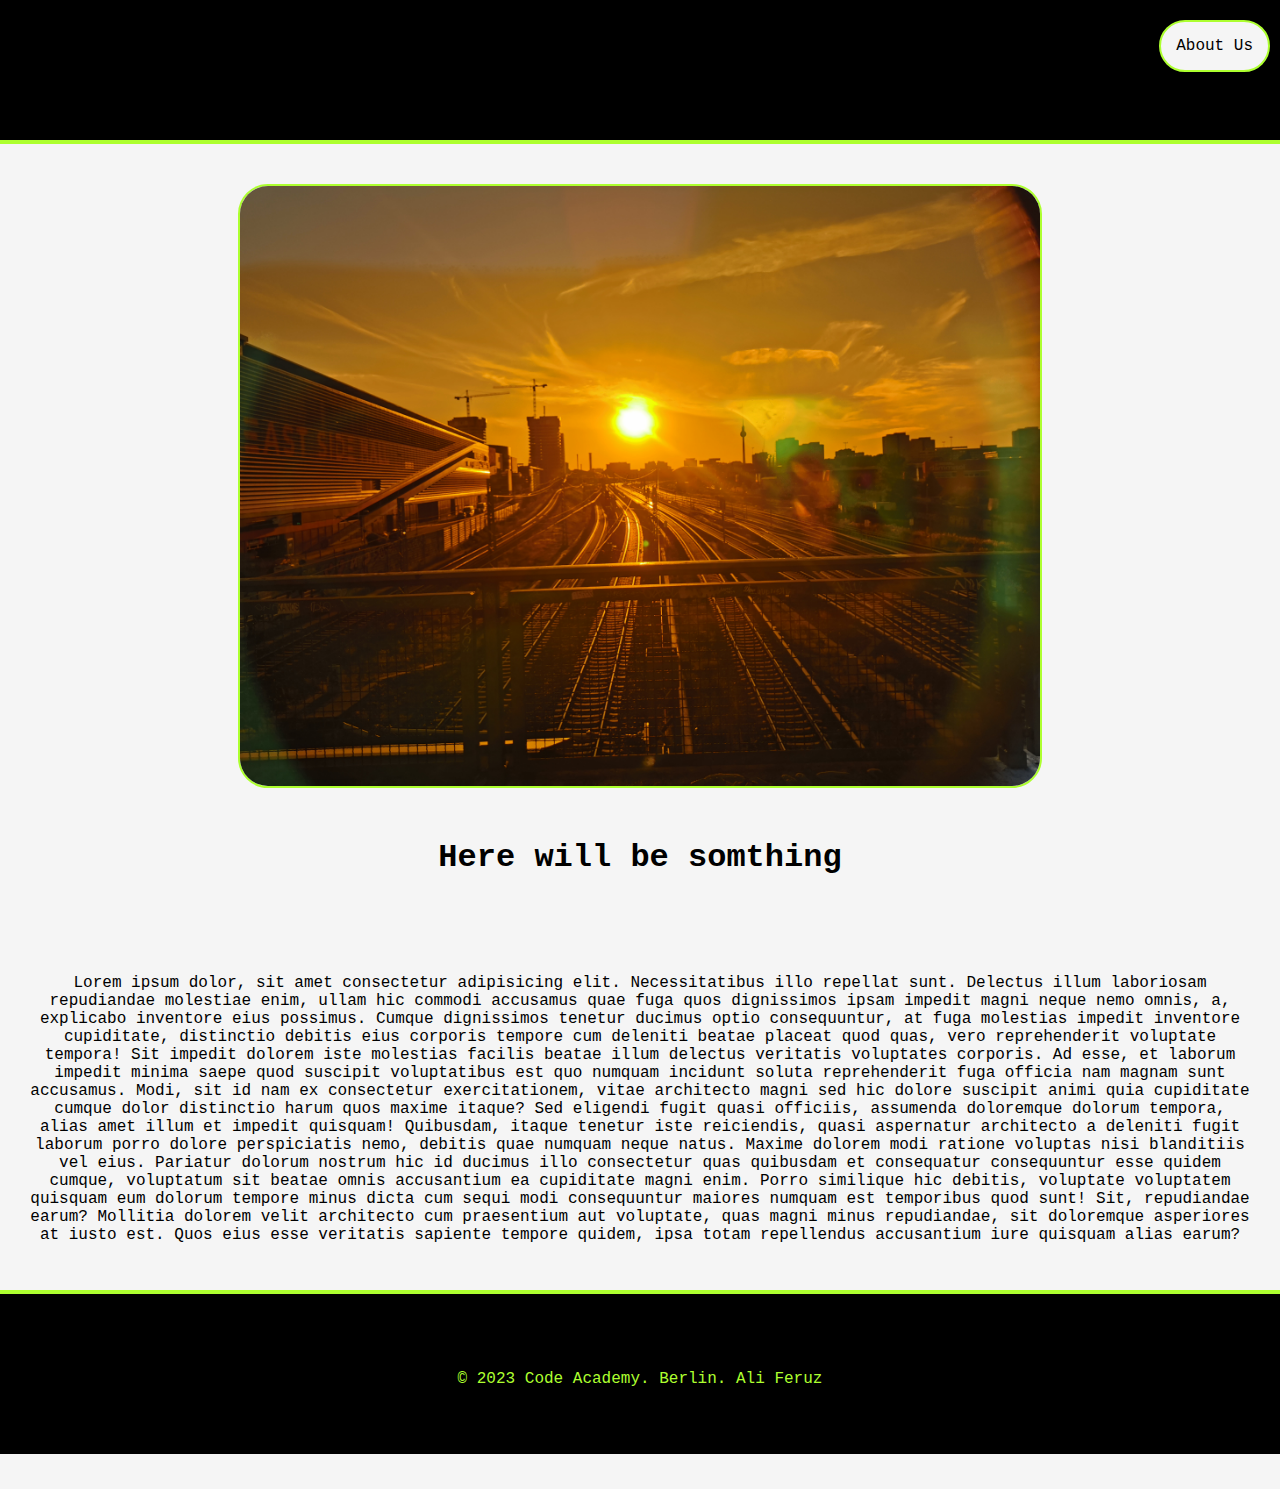
<file: firstHTMLproject/index.html>
<!DOCTYPE html>
<html lang="en">
  <head>
    <meta charset="UTF-8" />
    <meta name="viewport" content="width=device-width, initial-scale=1.0" />
    <title>firstHTMLproject</title>
    <link rel="stylesheet" href="/firstHTMLproject/style.css" />
  </head>
  <body>
    <div class="header">
      <a href="/firstHTMLproject/contact.html">About Us</a>
    </div>

    <div>
      <img src="/firstHTMLproject/assets/IMG_20200805_200627.jpg" alt="" />
      <h1>Here will be somthing</h1>
      <p>
        Lorem ipsum dolor, sit amet consectetur adipisicing elit. Necessitatibus
        illo repellat sunt. Delectus illum laboriosam repudiandae molestiae
        enim, ullam hic commodi accusamus quae fuga quos dignissimos ipsam
        impedit magni neque nemo omnis, a, explicabo inventore eius possimus.
        Cumque dignissimos tenetur ducimus optio consequuntur, at fuga molestias
        impedit inventore cupiditate, distinctio debitis eius corporis tempore
        cum deleniti beatae placeat quod quas, vero reprehenderit voluptate
        tempora! Sit impedit dolorem iste molestias facilis beatae illum
        delectus veritatis voluptates corporis. Ad esse, et laborum impedit
        minima saepe quod suscipit voluptatibus est quo numquam incidunt soluta
        reprehenderit fuga officia nam magnam sunt accusamus. Modi, sit id nam
        ex consectetur exercitationem, vitae architecto magni sed hic dolore
        suscipit animi quia cupiditate cumque dolor distinctio harum quos maxime
        itaque? Sed eligendi fugit quasi officiis, assumenda doloremque dolorum
        tempora, alias amet illum et impedit quisquam! Quibusdam, itaque tenetur
        iste reiciendis, quasi aspernatur architecto a deleniti fugit laborum
        porro dolore perspiciatis nemo, debitis quae numquam neque natus. Maxime
        dolorem modi ratione voluptas nisi blanditiis vel eius. Pariatur dolorum
        nostrum hic id ducimus illo consectetur quas quibusdam et consequatur
        consequuntur esse quidem cumque, voluptatum sit beatae omnis accusantium
        ea cupiditate magni enim. Porro similique hic debitis, voluptate
        voluptatem quisquam eum dolorum tempore minus dicta cum sequi modi
        consequuntur maiores numquam est temporibus quod sunt! Sit, repudiandae
        earum? Mollitia dolorem velit architecto cum praesentium aut voluptate,
        quas magni minus repudiandae, sit doloremque asperiores at iusto est.
        Quos eius esse veritatis sapiente tempore quidem, ipsa totam repellendus
        accusantium iure quisquam alias earum?
      </p>
    </div>
   
    <div class="footer_copyright">
      <p>&copy; 2023 Code Academy. Berlin. Ali Feruz</p>
    </div>
    
  </body>
</html>
</file>
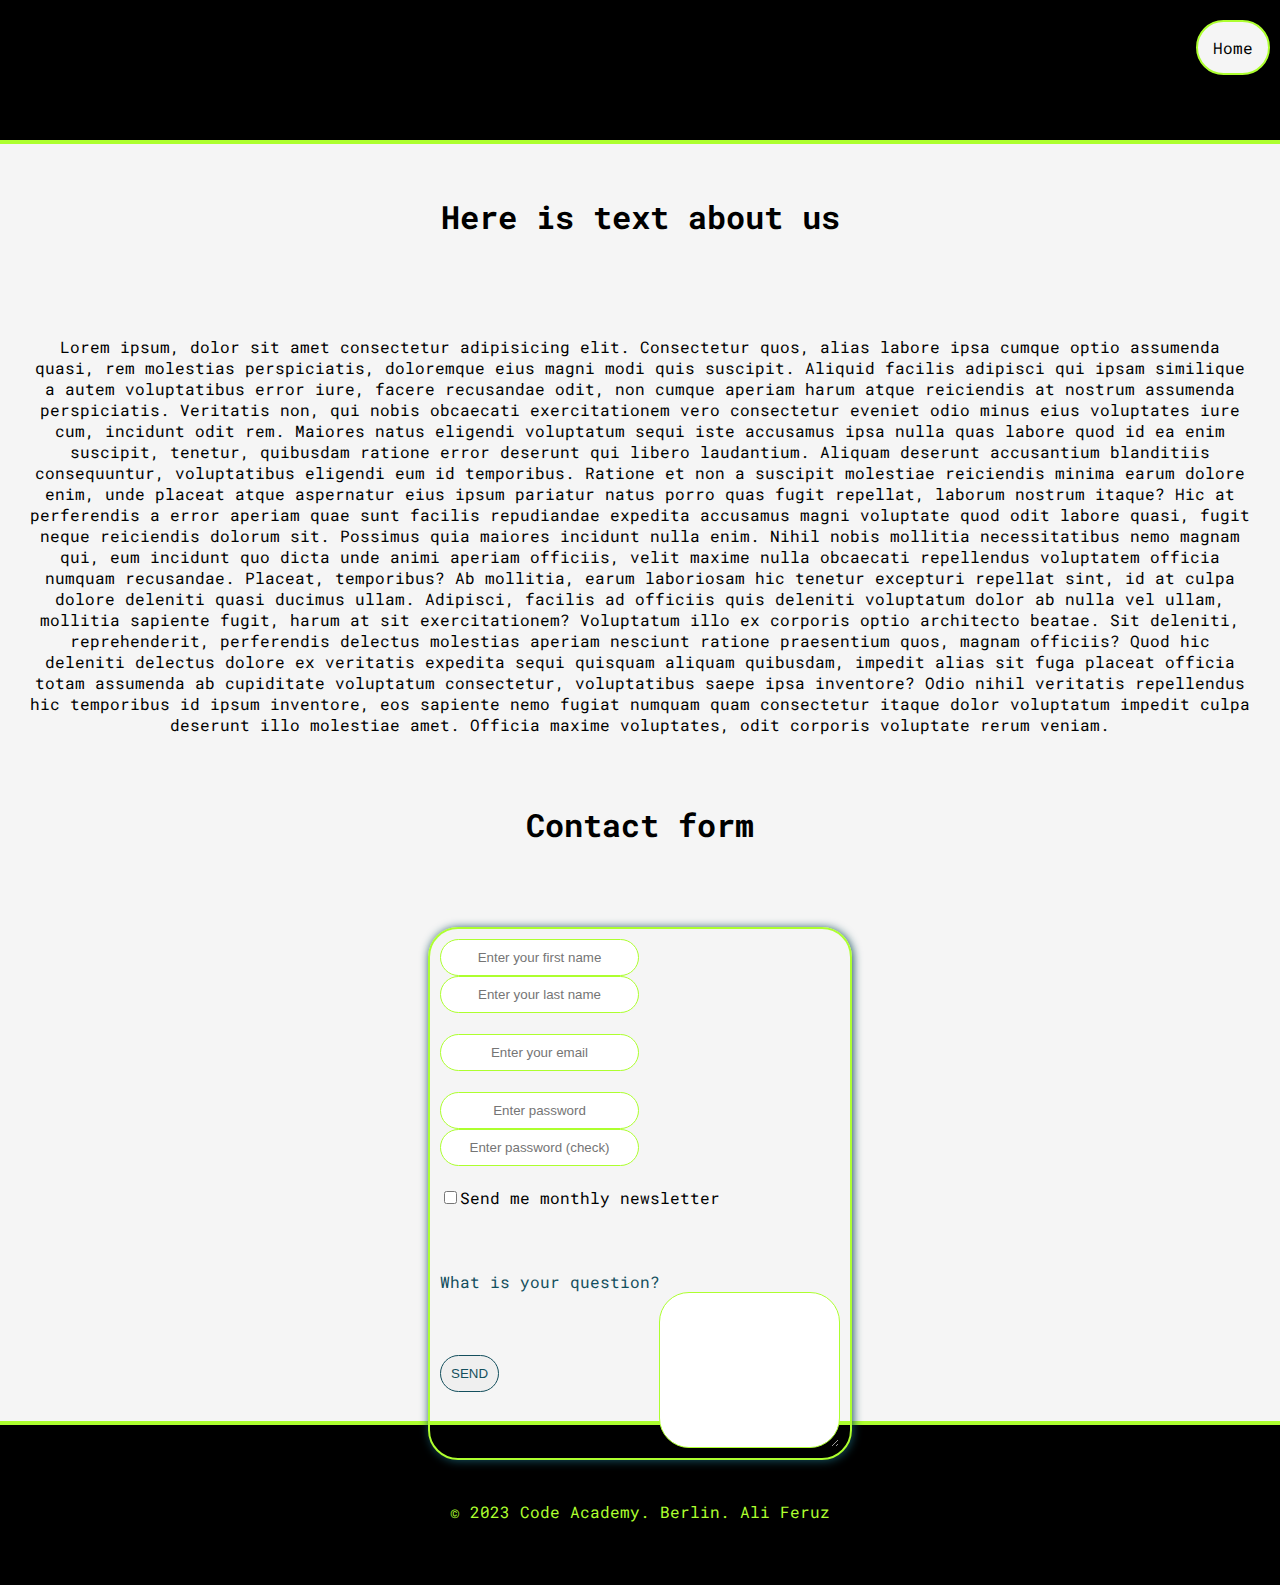
<file: firstHTMLproject/contact.html>
<!DOCTYPE html>
<html lang="en">
  <head>
    <meta charset="UTF-8" />
    <meta name="viewport" content="width=device-width, initial-scale=1.0" />
    <title>Document</title>
    <link rel="preconnect" href="https://fonts.googleapis.com" />
    <link rel="preconnect" href="https://fonts.gstatic.com" crossorigin />
    <link
      href="https://fonts.googleapis.com/css2?family=Roboto+Mono:wght@100&display=swap"
      rel="stylesheet"
    />
    <link rel="stylesheet" href="/firstHTMLproject/style.css" />
    <!-- <script>
      let fields = {};

      document.addEventListener("DOMContentLoaded", function () {
        fields.firstName = document.getElementById("firstName");
        fields.lastName = document.getElementById("lastName");
        fields.email = document.getElementById("email");
        fields.address = document.getElementById("address");
        fields.houseNumber = document.getElementById("houseNumber");
        fields.country = document.getElementById("country");
        fields.password = document.getElementById("password");
        fields.passwordCheck = document.getElementById("passwordCheck");
        fields.newsletter = document.getElementById("newsletter");
        fields.question = document.getElementById("question");
      });

      function isNotEmpty(value) {
        if (value == null || typeof value == "undefined") return false;
        return value.length > 0;
      }

      function isNumber(num) {
        return num.length > 0 && !isNaN(num);
      }

      function isEmail(email) {
        let regex =
          /^[a-zA-Z0-9.!#$%&'*+/=?^_`{|}~-]+@[a-zA-Z0-9](?:[a-zA-Z0-9-]{0,61}[a-zA-Z0-9])?(?:.[a-zA-Z0-9](?:[a-zA-Z0-9-]{0,61}[a-zA-Z0-9])?)*$/;
        return regex.test(String(email).toLowerCase());
      }

      function isPasswordValid(password) {
        if (password.length > 5) {
          return true;
        }
        return false;
      }

      function fieldValidation(field, validationFunction) {
        if (field == null) return false;

        let isFieldValid = validationFunction(field.value);
        if (!isFieldValid) {
          field.className = "placeholderRed";
        } else {
          field.className = "";
        }

        return isFieldValid;
      }

      function isValid() {
        var valid = true;

        valid &= fieldValidation(fields.firstName, isNotEmpty);
        valid &= fieldValidation(fields.lastName, isNotEmpty);
        valid &= fieldValidation(fields.gender, isNotEmpty);
        valid &= fieldValidation(fields.address, isNotEmpty);
        valid &= fieldValidation(fields.country, isNotEmpty);
        valid &= fieldValidation(fields.email, isEmail);
        valid &= fieldValidation(fields.houseNumber, isNumber);
        valid &= fieldValidation(fields.password, isPasswordValid);
        valid &= fieldValidation(fields.passwordCheck, isPasswordValid);
        valid &= fieldValidation(fields.question, isNotEmpty);
        valid &= arePasswordsEqual();

        return valid;
      }

      function arePasswordsEqual() {
        if (fields.password.value == fields.passwordCheck.value) {
          field.password.className = "placeholderRed";
          field.passwordCheck.className = "placeholderRed";
          return true;
        }
        return false;
      }

      class User {
        constructor(firstName, lastName, address, email, newsletter, question) {
          this.firstName = firstName;
          this.lastName = lastName;
          this.address = address;
          this.country = country;
          this.email = email;
          this.newsletter = newsletter;
          this.question = question;
        }
      }
    </script> -->
  </head>
  <body>
    <div class="header">
      <a href="/firstHTMLproject/index.html">Home</a>
    </div>

    <div>
      <h1>Here is text about us</h1>
      <p>
        Lorem ipsum, dolor sit amet consectetur adipisicing elit. Consectetur
        quos, alias labore ipsa cumque optio assumenda quasi, rem molestias
        perspiciatis, doloremque eius magni modi quis suscipit. Aliquid facilis
        adipisci qui ipsam similique a autem voluptatibus error iure, facere
        recusandae odit, non cumque aperiam harum atque reiciendis at nostrum
        assumenda perspiciatis. Veritatis non, qui nobis obcaecati
        exercitationem vero consectetur eveniet odio minus eius voluptates iure
        cum, incidunt odit rem. Maiores natus eligendi voluptatum sequi iste
        accusamus ipsa nulla quas labore quod id ea enim suscipit, tenetur,
        quibusdam ratione error deserunt qui libero laudantium. Aliquam deserunt
        accusantium blanditiis consequuntur, voluptatibus eligendi eum id
        temporibus. Ratione et non a suscipit molestiae reiciendis minima earum
        dolore enim, unde placeat atque aspernatur eius ipsum pariatur natus
        porro quas fugit repellat, laborum nostrum itaque? Hic at perferendis a
        error aperiam quae sunt facilis repudiandae expedita accusamus magni
        voluptate quod odit labore quasi, fugit neque reiciendis dolorum sit.
        Possimus quia maiores incidunt nulla enim. Nihil nobis mollitia
        necessitatibus nemo magnam qui, eum incidunt quo dicta unde animi
        aperiam officiis, velit maxime nulla obcaecati repellendus voluptatem
        officia numquam recusandae. Placeat, temporibus? Ab mollitia, earum
        laboriosam hic tenetur excepturi repellat sint, id at culpa dolore
        deleniti quasi ducimus ullam. Adipisci, facilis ad officiis quis
        deleniti voluptatum dolor ab nulla vel ullam, mollitia sapiente fugit,
        harum at sit exercitationem? Voluptatum illo ex corporis optio
        architecto beatae. Sit deleniti, reprehenderit, perferendis delectus
        molestias aperiam nesciunt ratione praesentium quos, magnam officiis?
        Quod hic deleniti delectus dolore ex veritatis expedita sequi quisquam
        aliquam quibusdam, impedit alias sit fuga placeat officia totam
        assumenda ab cupiditate voluptatum consectetur, voluptatibus saepe ipsa
        inventore? Odio nihil veritatis repellendus hic temporibus id ipsum
        inventore, eos sapiente nemo fugiat numquam quam consectetur itaque
        dolor voluptatum impedit culpa deserunt illo molestiae amet. Officia
        maxime voluptates, odit corporis voluptate rerum veniam.
      </p>
    </div>
    <div class="container">
      <h1>Contact form</h1>
      <form onsubmit="return false">
        <input type="text" placeholder="Enter your first name" id="firstName" />
        <input type="text" placeholder="Enter your last name" id="lastName" />
        <br /><br />
        <input type="email" placeholder="Enter your email" id="email" />
        <br /><br />
        <input type="password" placeholder="Enter password" id="password" />
        <input
          type="password"
          placeholder="Enter password (check)"
          id="passwordCheck"
        />
        <br /><br />
        <input type="checkbox" id="newsletter" />Send me monthly newsletter
        <br /><br />
        <br /><br />
        <span> What is your question? </span>
        <!-- <br /><br/> -->
        <textarea id="question" rows="10"></textarea>
        <br /><br />
        <br /><br />
        <button onclick="sendContact();">SEND</button>
      </form>
    </div>

    <div class="footer_copyright">
      <p>&copy; 2023 Code Academy. Berlin. Ali Feruz</p>
    </div>
  </body>
</html>
</file>
<file: firstHTMLproject/style.css>
body {
  margin: 0;
  padding: 0;
  font-family: "Roboto Mono", monospace;
  background-color: whitesmoke;
}

.header {
  display: block;
  padding: 20px 10px;
  height: 100px;
  width: auto;
  /* margin: 10px; */
  background-color: black;
  /* justify-content: center; */
  border-bottom: 4px solid greenyellow;
}

.header a {
    float: right;
  text-align: center;
  padding: 15px;
  text-decoration: none;
  border-radius: 30px;
  border: 2px solid greenyellow;
  background-color: whitesmoke;
  color: black;
}

div {
 height: auto;
 width: auto;
 display: flex;
 flex-direction: column;
 justify-content: center;
}

div img {
    /* padding: 40px; */
    height: 600px;
    width: 800px;
    border: 2px solid greenyellow;
    border-radius: 30px;
    margin: auto;
    margin-top: 40px;
}

div h1 {
    height: auto;
    width: auto;
    padding: 30px;
  text-align: center;
}

div p {
    height: auto;
    width: auto;
    padding: 30px;
  text-align: center;
}

.container {
    height: 600px;
    width: 800px;
    /* border: 2px solid greenyellow;
    border-radius: 30px; */
    margin: auto;
    margin-top: 40px;
    align-items: center;
}
form {
  height: auto;
  width: 400px;
  border-radius: 30px;
  border: 2px solid greenyellow;
  padding: 10px;
  margin: 30px;
  justify-content: center;
  background: transparent;
  box-shadow: 1px 1px 10px #144f5d;
}

form input {
  border-radius: 30px;
  border: 1px solid greenyellow;
  padding: 10px;
  text-align: center;
}

form input::placeholder {
  font-weight: 50;
}
form span {
  color: #144f5d;
}

form textarea {
  float: right;
  border-radius: 30px;
  border: 1px solid greenyellow;
}

form button {
  border-radius: 30px;
  border: 1px solid #144f5d;
  color: #144f5d;
  padding: 10px;
}
.footer_copyright {
    border-top: 4px solid greenyellow;
  display: block;
  width: auto;
  height: 100px;
  padding: 30px;
  color: greenyellow;
  background-color: black;
}
</file>
